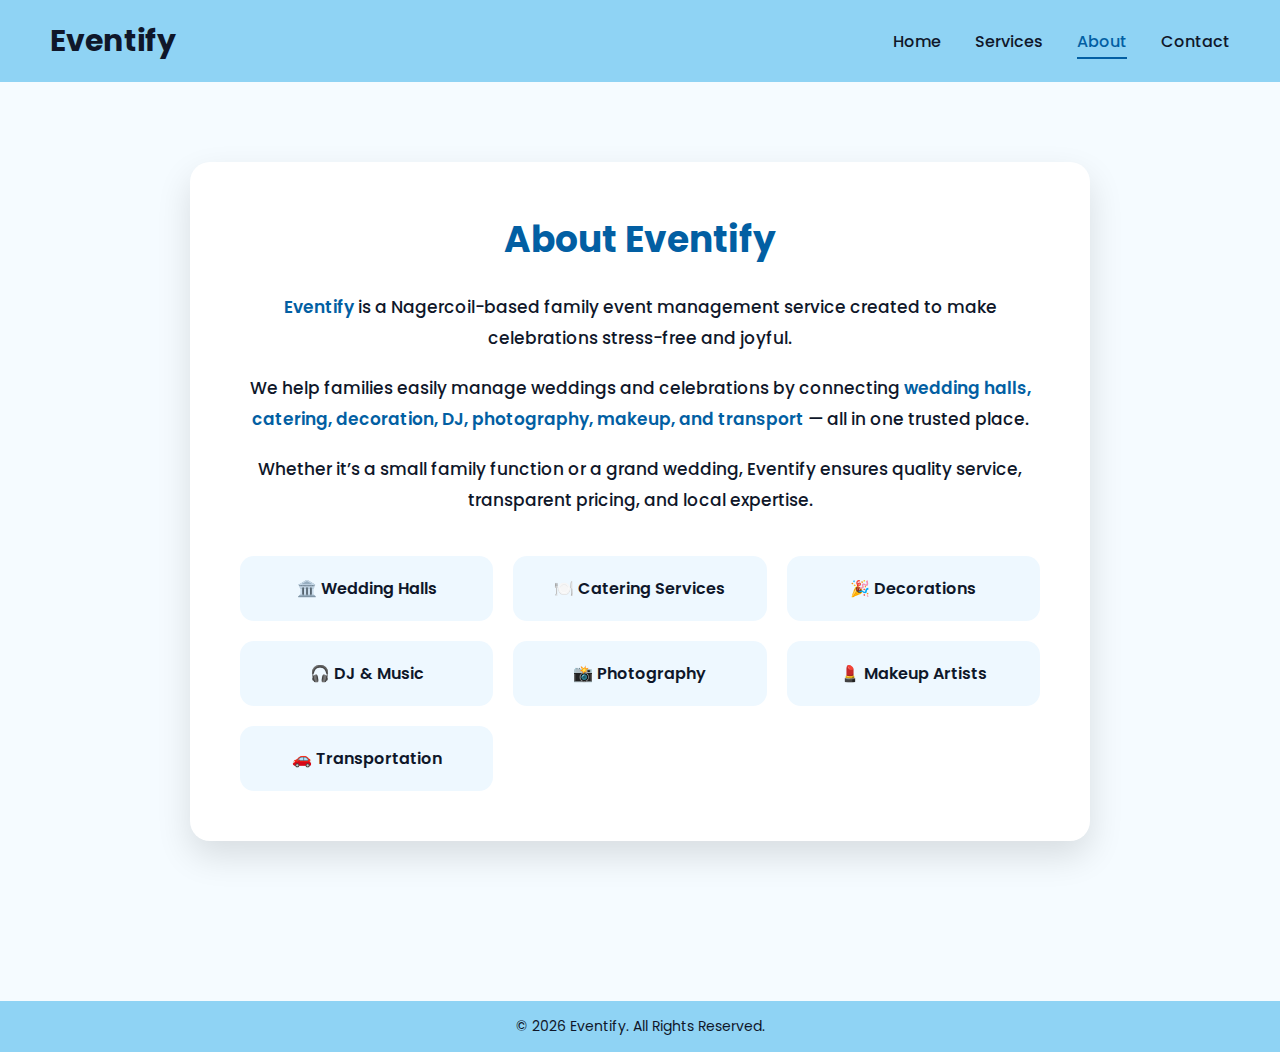
<file: about.html>
<!DOCTYPE html>
<html lang="en">
<head>
  <meta charset="UTF-8">
  <title>Eventify | About</title>
  <meta name="viewport" content="width=device-width, initial-scale=1.0">

  <!-- Google Font -->
  <link href="https://fonts.googleapis.com/css2?family=Poppins:wght@300;400;500;600;700&display=swap" rel="stylesheet">

  <style>
    * {
      margin: 0;
      padding: 0;
      box-sizing: border-box;
      font-family: "Poppins", sans-serif;
    }

    body {
      background: #f5fbff;
      color: #0f172a;
    }

    /* ================= HEADER ================= */
    header {
      background: #8fd3f4;
      padding: 18px 50px;
      display: flex;
      justify-content: space-between;
      align-items: center;
    }

    header h1 {
      font-size: 30px;
      font-weight: 700;
    }

    nav a {
      margin-left: 30px;
      text-decoration: none;
      color: #0f172a;
      font-weight: 500;
      padding-bottom: 4px;
    }

    nav a:hover,
    nav a.active {
      color: #025fa3;
      border-bottom: 2px solid #025fa3;
    }

    /* ================= ABOUT SECTION ================= */
    .about {
      padding: 80px 20px;
      display: flex;
      justify-content: center;
      align-items: center;
    }

    .about-card {
      max-width: 900px;
      background: #ffffff;
      padding: 50px;
      border-radius: 20px;
      box-shadow: 0 15px 35px rgba(0,0,0,0.12);
      text-align: center;
    }

    .about-card h2 {
      font-size: 36px;
      margin-bottom: 25px;
      color: #025fa3;
    }

    .about-card p {
      font-size: 17px;
      line-height: 1.8;
      margin-bottom: 20px;
      font-weight: 500;
    }

    .highlight {
      color: #025fa3;
      font-weight: 600;
    }

    /* ================= FEATURES ================= */
    .features {
      display: grid;
      grid-template-columns: repeat(auto-fit, minmax(200px, 1fr));
      gap: 20px;
      margin-top: 40px;
    }

    .feature-box {
      background: #eef8ff;
      padding: 20px;
      border-radius: 14px;
      font-weight: 600;
    }

    /* ================= FOOTER ================= */
    footer {
      background: #8fd3f4;
      padding: 15px;
      text-align: center;
      font-size: 14px;
      margin-top: 80px;
    }

    /* ================= RESPONSIVE ================= */
    @media (max-width: 768px) {
      header {
        flex-direction: column;
        gap: 10px;
      }

      nav a {
        margin-left: 15px;
      }

      .about-card {
        padding: 30px;
      }

      .about-card h2 {
        font-size: 28px;
      }
    }
  </style>
</head>

<body>

  <!-- HEADER -->
  <header>
    <h1>Eventify</h1>
    <nav>
      <a href="index.html">Home</a>
      <a href="services.html">Services</a>
      <a href="about.html" class="active">About</a>
      <a href="contact.html">Contact</a>
    </nav>
  </header>

  <!-- ABOUT CONTENT -->
  <section class="about">
    <div class="about-card">
      <h2>About Eventify</h2>

      <p>
        <span class="highlight">Eventify</span> is a Nagercoil-based family event
        management service created to make celebrations stress-free and joyful.
      </p>

      <p>
        We help families easily manage weddings and celebrations by connecting
        <span class="highlight">wedding halls, catering, decoration, DJ, photography,
        makeup, and transport</span> — all in one trusted place.
      </p>

      <p>
        Whether it’s a small family function or a grand wedding, Eventify ensures
        quality service, transparent pricing, and local expertise.
      </p>

      <!-- FEATURES -->
      <div class="features">
        <div class="feature-box">🏛️ Wedding Halls</div>
        <div class="feature-box">🍽️ Catering Services</div>
        <div class="feature-box">🎉 Decorations</div>
        <div class="feature-box">🎧 DJ & Music</div>
        <div class="feature-box">📸 Photography</div>
        <div class="feature-box">💄 Makeup Artists</div>
        <div class="feature-box">🚗 Transportation</div>
      </div>
    </div>
  </section>

  <!-- FOOTER -->
  <footer>
    © 2026 Eventify. All Rights Reserved.
  </footer>

</body>
</html>
</file>
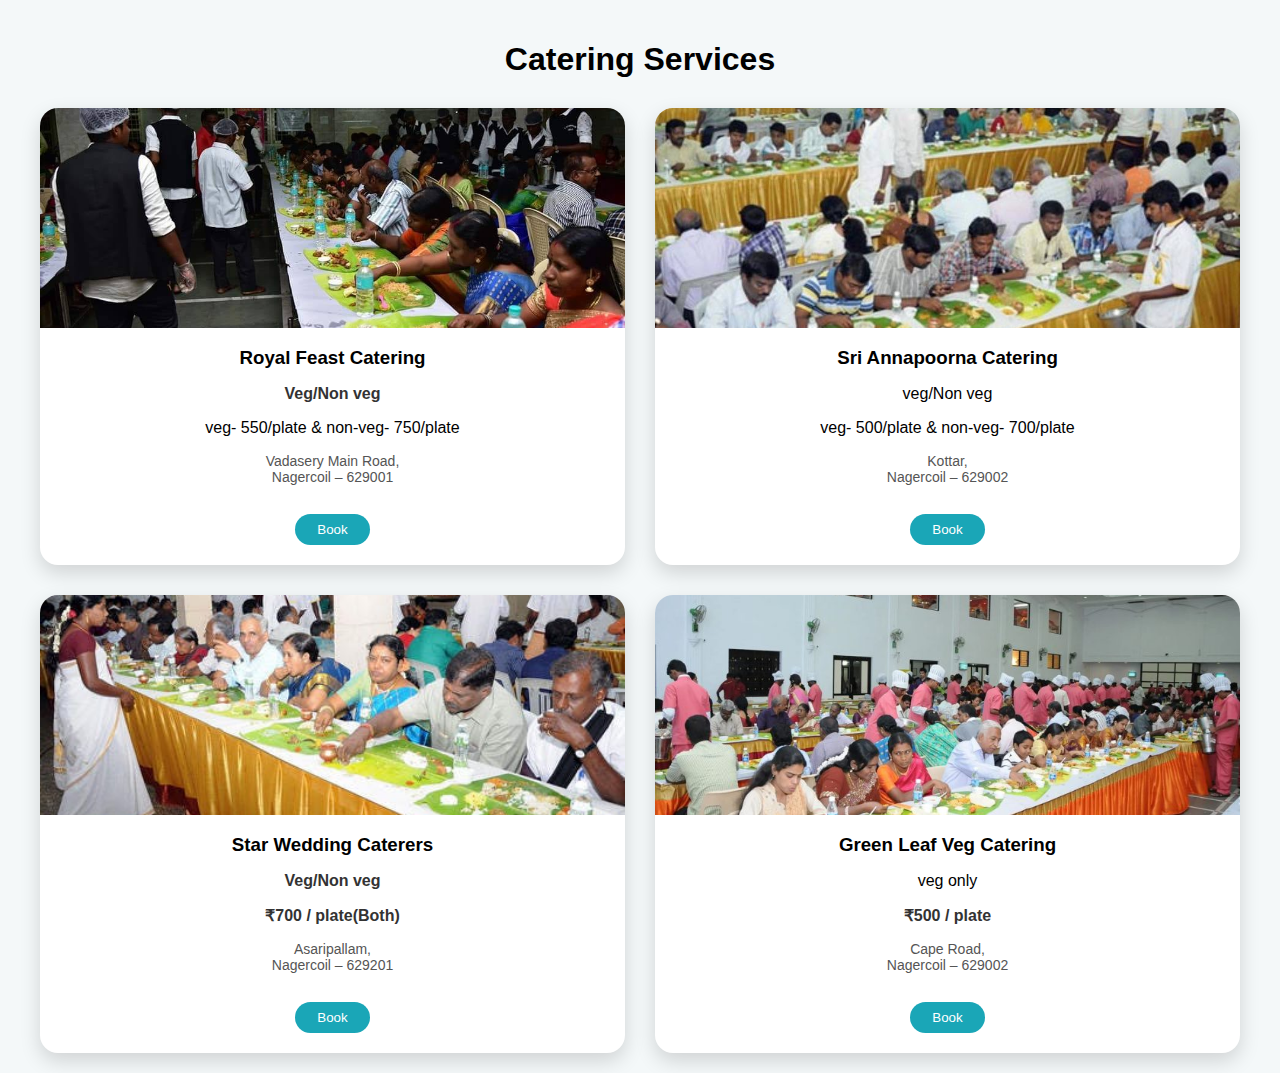
<file: catering.html>
<!DOCTYPE html>
<html lang="en">
<head>
<meta charset="UTF-8">
<title>Catering Services</title>

<style>
body {
  font-family: Arial, sans-serif;
  background-color: #f4f8f9;
  margin: 0;
  padding: 20px;
}

.page-title {
  text-align: center;
  margin-bottom: 30px;
}

.card-container {
  display: grid;
  grid-template-columns: repeat(2, 1fr);
  gap: 30px;
  max-width: 1200px;
  margin: auto;
}

.card {
  background: white;
  border-radius: 18px;
  box-shadow: 0 8px 20px rgba(0,0,0,0.15);
  text-align: center;
  padding-bottom: 20px;
}

.card img {
  width: 100%;
  height: 220px;
  object-fit: cover;
  border-top-left-radius: 18px;
  border-top-right-radius: 18px;
  background: #ddd;
}

.card h3 {
  margin: 15px 0 5px;
}

.price {
  font-weight: bold;
  color: #333;
}

.address {
  font-size: 14px;
  padding: 0 15px;
  color: #555;
}

.card button {
  margin-top: 15px;
  padding: 8px 22px;
  background-color: #1aa6b7;
  color: white;
  border: none;
  border-radius: 20px;
  cursor: pointer;
}

.card button:hover {
  background-color: #148b99;
}

/* Mobile */
@media (max-width: 768px) {
  .card-container {
    grid-template-columns: 1fr;
  }
}
</style>

</head>
<body>

<h1 class="page-title">Catering Services</h1>

<div class="card-container">

  <div class="card">
    <img src="images/cater1.jpg" alt="Royal Feast Catering">
    <h3>Royal Feast Catering</h3>
    <p class="price">Veg/Non veg </p>
  
     <p>veg- 550/plate & non-veg- 750/plate</p>
    <p class="address">
      Vadasery Main Road,<br>
      Nagercoil – 629001
    </p>
    <button>Book</button>
  </div>

  <div class="card">
    <img src="images/cater2.jpg" alt="Sri Annapoorna Catering">
    <h3>Sri Annapoorna Catering</h3>
    <p>veg/Non veg

    </p>
     <p>veg- 500/plate & non-veg- 700/plate</p>
    <p class="address">
      Kottar,<br>
      Nagercoil – 629002
    </p>
    <button>Book</button>
  </div>

  <div class="card">
    <img src="images/cater3.jpg" alt="Star Wedding Caterers">
    <h3>Star Wedding Caterers</h3>
      <p class="price">Veg/Non veg </p>
    <p class="price">₹700 / plate(Both)</p>
    <p class="address">
      Asaripallam,<br>
      Nagercoil – 629201
    </p>
    <button>Book</button>
  </div>

  <div class="card">
    <img src="images/cater4.jpg" alt="Green Leaf Veg Catering">
    <h3>Green Leaf Veg Catering</h3>
    <p>veg only</p>
    <p class="price">₹500 / plate</p>
    <p class="address">
      Cape Road,<br>
      Nagercoil – 629002
    </p>
    <button>Book</button>
  </div>

</div>

</body>
</html>
</file>
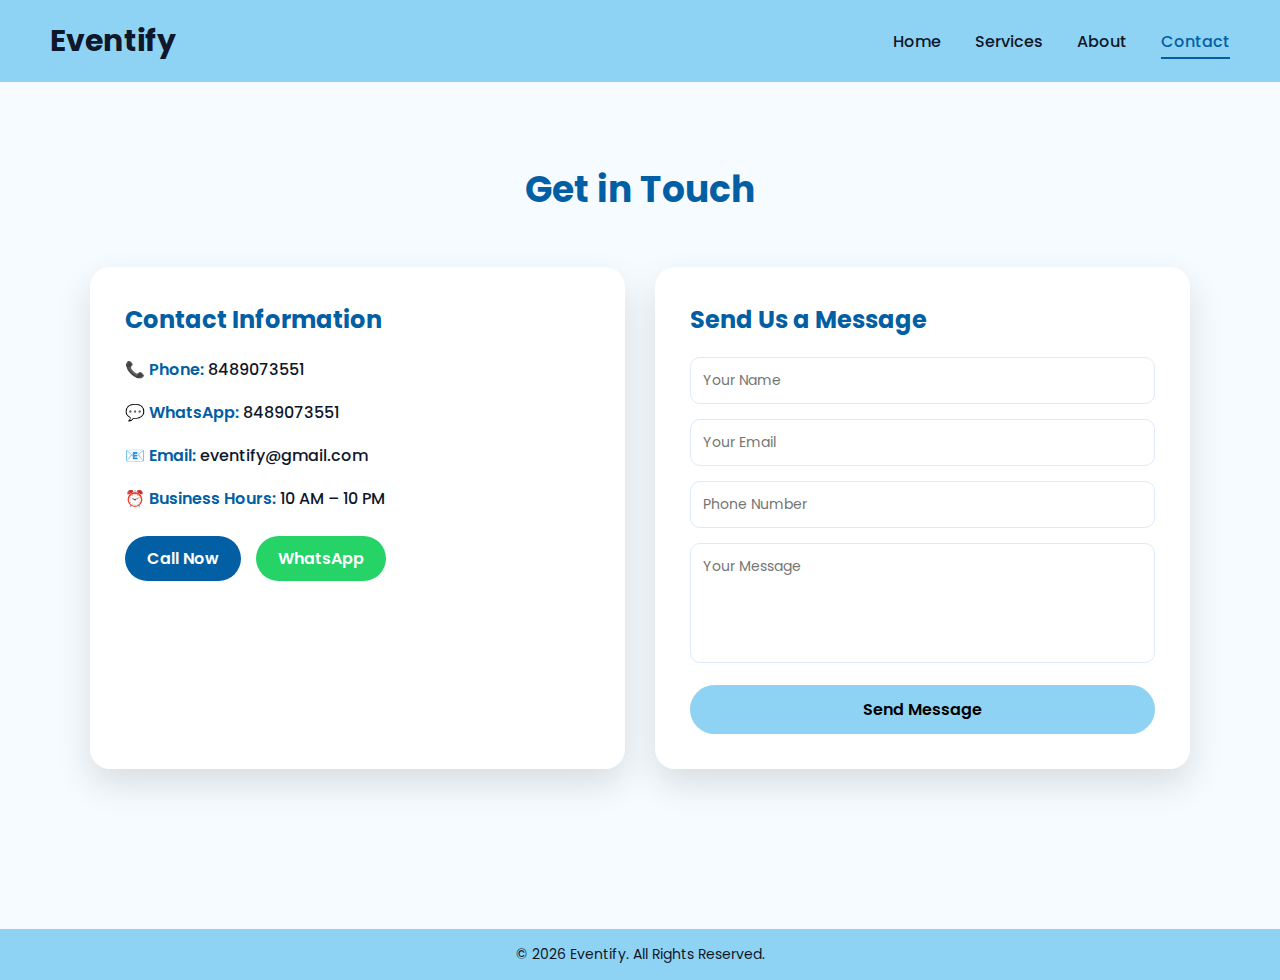
<file: contact.html>
<!-- <!DOCTYPE html>
<html>
<head><title>Contact</title>
<link rel="stylesheet" href="css/style.css"></head>
<body>

<nav class="navbar">
  <div class="logo">Eventify</div>
  <ul>
    <li><a href="index.html" >Home</a></li>
    <li><a href="services.html">Services</a></li>
    <li><a href="about.html">About</a></li>
    <li><a href="contact.html">Contact</a></li>
  </ul>
</nav>

<div class="contact-card">
<p>Phone: 9876543210</p>
<p>WhatsApp: 9876543210</p>
<p>Email: eventify@gmail.com</p>
<p>Business Hours: 9 AM – 9 PM</p>
</div>
</body>
</html>
-->
<!DOCTYPE html>
<html lang="en">
<head>
  <meta charset="UTF-8">
  <title>Eventify | Contact</title>
  <meta name="viewport" content="width=device-width, initial-scale=1.0">

  <!-- Google Font -->
  <link href="https://fonts.googleapis.com/css2?family=Poppins:wght@300;400;500;600;700&display=swap" rel="stylesheet">

  <style>
    * {
      margin: 0;
      padding: 0;
      box-sizing: border-box;
      font-family: "Poppins", sans-serif;
    }

    body {
      background: #f5fbff;
      color: #0f172a;
    }

    /* ================= HEADER ================= */
    header {
      background: #8fd3f4;
      padding: 18px 50px;
      display: flex;
      justify-content: space-between;
      align-items: center;
    }

    header h1 {
      font-size: 30px;
      font-weight: 700;
    }

    nav a {
      margin-left: 30px;
      text-decoration: none;
      color: #0f172a;
      font-weight: 500;
      padding-bottom: 4px;
    }

    nav a:hover,
    nav a.active {
      color: #025fa3;
      border-bottom: 2px solid #025fa3;
    }

    /* ================= CONTACT ================= */
    .contact {
      padding: 80px 50px;
    }

    .contact h2 {
      text-align: center;
      font-size: 36px;
      margin-bottom: 50px;
      color: #025fa3;
    }

    .contact-container {
      max-width: 1100px;
      margin: auto;
      display: grid;
      grid-template-columns: 1fr 1fr;
      gap: 30px;
    }

    .contact-card {
      background: #ffffff;
      padding: 35px;
      border-radius: 20px;
      box-shadow: 0 15px 35px rgba(0,0,0,0.12);
    }

    .contact-card h3 {
      margin-bottom: 20px;
      font-size: 24px;
      color: #025fa3;
    }

    .info-item {
      margin-bottom: 18px;
      font-size: 16px;
      font-weight: 500;
    }

    .info-item span {
      font-weight: 600;
      color: #025fa3;
    }

    .buttons {
      margin-top: 25px;
      display: flex;
      gap: 15px;
      flex-wrap: wrap;
    }

    .buttons a {
      text-decoration: none;
      padding: 10px 22px;
      border-radius: 30px;
      font-weight: 600;
      color: #fff;
      background: #025fa3;
      transition: 0.3s;
    }

    .buttons a.whatsapp {
      background: #25d366;
    }

    .buttons a:hover {
      transform: translateY(-2px);
      opacity: 0.9;
    }

    /* ================= FORM ================= */
    .contact-card form input,
    .contact-card form textarea {
      width: 100%;
      padding: 12px;
      margin-bottom: 15px;
      border-radius: 10px;
      border: 1px solid #dbeafe;
      font-size: 14px;
    }

    .contact-card form textarea {
      resize: none;
      height: 120px;
    }

    .contact-card form button {
      padding: 12px;
      width: 100%;
      border: none;
      border-radius: 30px;
      background: #8fd3f4;
      font-size: 16px;
      font-weight: 600;
      cursor: pointer;
    }

    .contact-card form button:hover {
      background: #6fc2eb;
    }

    /* ================= FOOTER ================= */
    footer {
      background: #8fd3f4;
      padding: 15px;
      text-align: center;
      font-size: 14px;
      margin-top: 80px;
    }

    /* ================= RESPONSIVE ================= */
    @media (max-width: 768px) {
      header {
        flex-direction: column;
        gap: 10px;
      }

      nav a {
        margin-left: 15px;
      }

      .contact-container {
        grid-template-columns: 1fr;
      }
    }
  </style>
</head>

<body>

  <!-- HEADER -->
  <header>
    <h1>Eventify</h1>
    <nav>
      <a href="index.html">Home</a>
      <a href="services.html">Services</a>
      <a href="about.html">About</a>
      <a href="contact.html" class="active">Contact</a>
    </nav>
  </header>

  <!-- CONTACT SECTION -->
  <section class="contact">
    <h2>Get in Touch</h2>

    <div class="contact-container">

      <!-- CONTACT INFO -->
      <div class="contact-card">
        <h3>Contact Information</h3>

        <div class="info-item">
          📞 <span>Phone:</span> 8489073551
        </div>

        <div class="info-item">
          💬 <span>WhatsApp:</span> 8489073551
        </div>

        <div class="info-item">
          📧 <span>Email:</span> eventify@gmail.com
        </div>

        <div class="info-item">
          ⏰ <span>Business Hours:</span> 10 AM – 10 PM
        </div>

        <div class="buttons">
          <a href="tel:8489073551">Call Now</a>
          <a href="https://wa.me/8489073551" class="whatsapp" target="_blank">
            WhatsApp
          </a>
        </div>
      </div>

      <!-- CONTACT FORM -->
      <div class="contact-card">
        <h3>Send Us a Message</h3>

        <form>
          <input type="text" placeholder="Your Name" required>
          <input type="email" placeholder="Your Email" required>
          <input type="text" placeholder="Phone Number" required>
          <textarea placeholder="Your Message"></textarea>
          <button type="submit">Send Message</button>
        </form>
      </div>

    </div>
  </section>

  <!-- FOOTER -->
  <footer>
    © 2026 Eventify. All Rights Reserved.
  </footer>

</body>
</html>
</file>
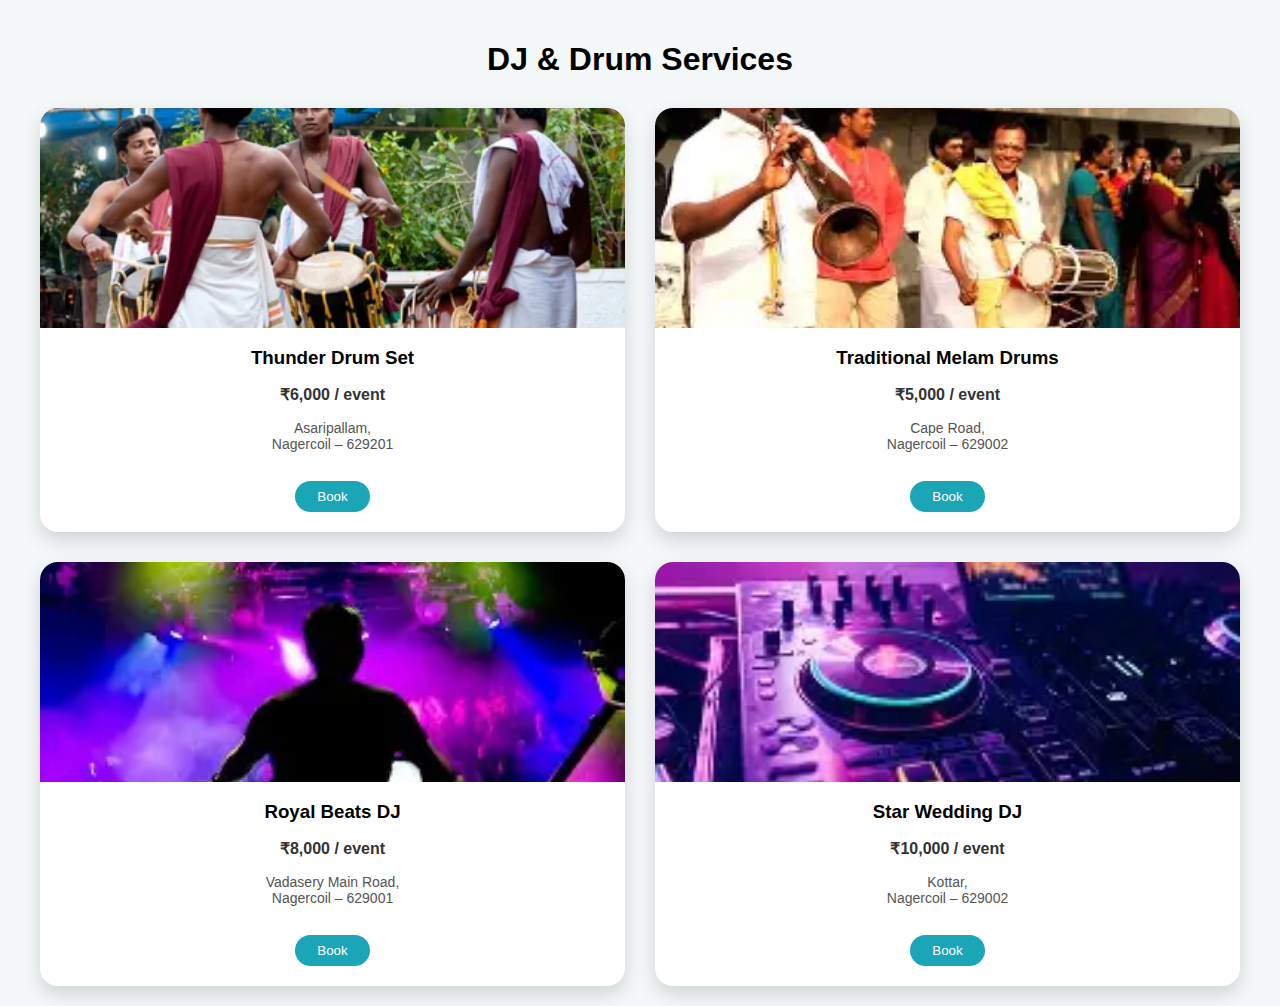
<file: dj.html>
<!DOCTYPE html>
<html lang="en">
<head>
<meta charset="UTF-8">
<title>DJ & Drum Services</title>

<style>
body {
  font-family: Arial, sans-serif;
  background-color: #f4f8f9;
  margin: 0;
  padding: 20px;
}

.page-title {
  text-align: center;
  margin-bottom: 30px;
}

.card-container {
  display: grid;
  grid-template-columns: repeat(2, 1fr);
  gap: 30px;
  max-width: 1200px;
  margin: auto;
}

.card {
  background: white;
  border-radius: 18px;
  box-shadow: 0 8px 20px rgba(0,0,0,0.15);
  text-align: center;
  padding-bottom: 20px;
}

.card img {
  width: 100%;
  height: 220px;
  object-fit: cover;
  border-top-left-radius: 18px;
  border-top-right-radius: 18px;
  background: #ddd;
}

.card h3 {
  margin: 15px 0 5px;
}

.price {
  font-weight: bold;
  color: #333;
}

.address {
  font-size: 14px;
  padding: 0 15px;
  color: #555;
}

.card button {
  margin-top: 15px;
  padding: 8px 22px;
  background-color: #1aa6b7;
  color: white;
  border: none;
  border-radius: 20px;
  cursor: pointer;
}

.card button:hover {
  background-color: #148b99;
}

/* Mobile view */
@media (max-width: 768px) {
  .card-container {
    grid-template-columns: 1fr;
  }
}
</style>

</head>
<body>

<h1 class="page-title">DJ & Drum Services</h1>

<div class="card-container">
  <div class="card">
    <img src="images/dj3.jpg" alt="Thunder Drum Set">
    <h3>Thunder Drum Set</h3>
    <p class="price">₹6,000 / event</p>
    <p class="address">
      Asaripallam,<br>
      Nagercoil – 629201
    </p>
    <button>Book</button>
  </div>

  <!-- Card 4 -->
  <div class="card">
    <img src="images/dj4.jpg" alt="Traditional Melam Drums">
    <h3>Traditional Melam Drums</h3>
    <p class="price">₹5,000 / event</p>
    <p class="address">
      Cape Road,<br>
      Nagercoil – 629002
    </p>
    <button>Book</button>
  </div>

  <!-- Card 1 -->
  <div class="card">
    <img src="images/dj1.jpg" alt="Royal Beats DJ">
    <h3>Royal Beats DJ</h3>
    <p class="price">₹8,000 / event</p>
    <p class="address">
      Vadasery Main Road,<br>
      Nagercoil – 629001
    </p>
    <button>Book</button>
  </div>

  <!-- Card 2 -->
  <div class="card">
    <img src="images/dj2.jpg" alt="Star wedding DJ">
    <h3>Star Wedding DJ</h3>
    <p class="price">₹10,000 / event</p>
    <p class="address">
      Kottar,<br>
      Nagercoil – 629002
    </p>
    <button>Book</button>
  </div>

  <!-- Card 3 -->
  

</div>

</body>
</html>
</file>
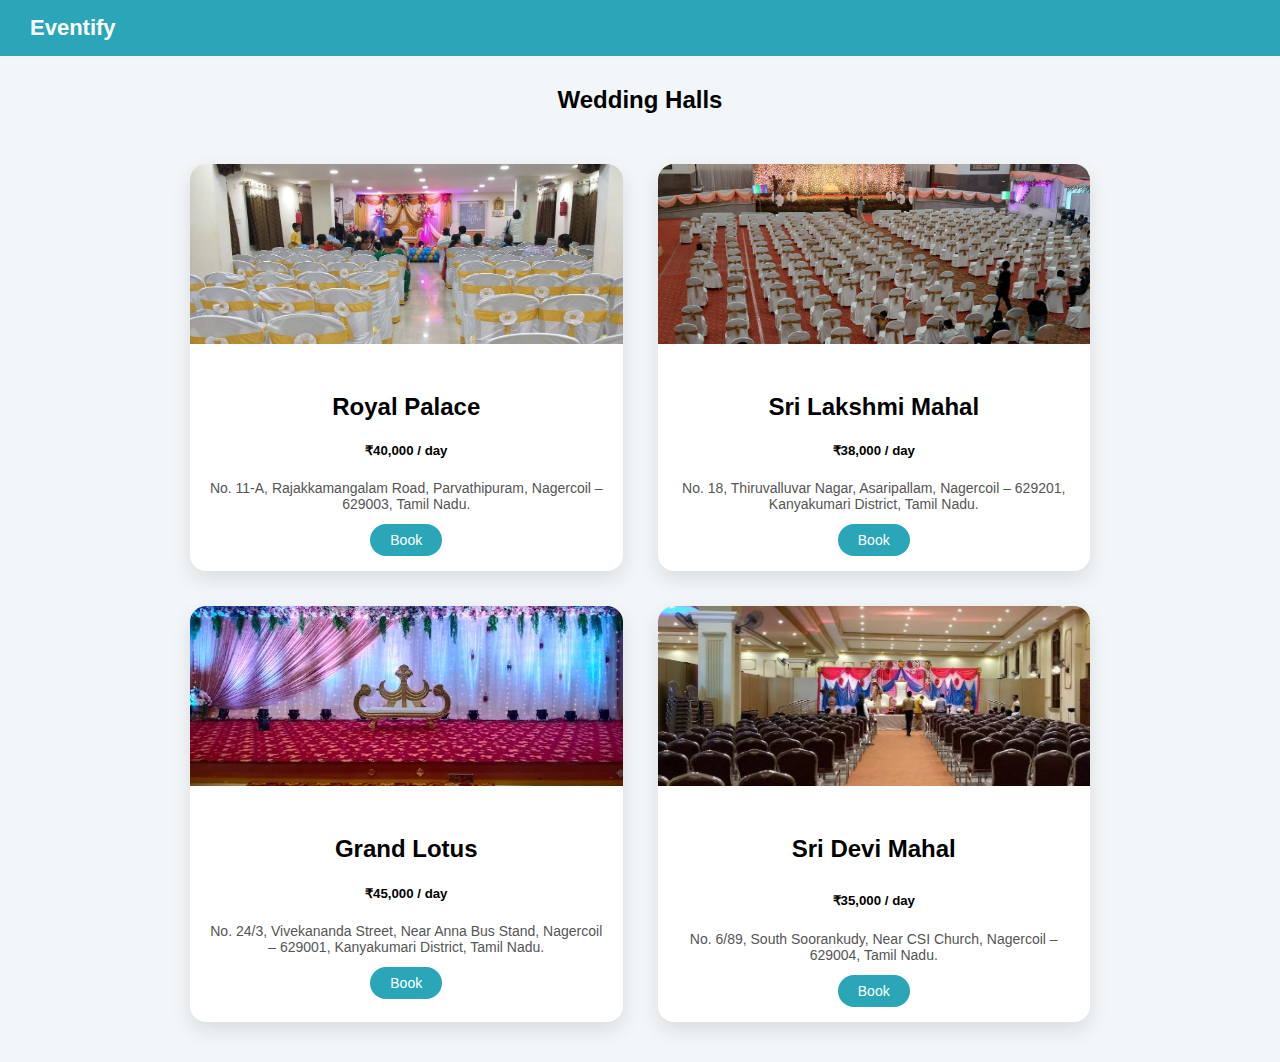
<file: halls.html>
<!DOCTYPE html>
<html lang="en">
<head>
  <meta charset="UTF-8">
  <title>Wedding Halls - Eventify</title>

  <style>
    body {
      margin: 0;
      font-family: Arial, sans-serif;
      background: #f2f6f8;
    }

    /* HEADER */
    .header {
      background: #2aa6b8;
      color: white;
      padding: 15px 30px;
      font-size: 22px;
      font-weight: bold;
    }

    h2 {
      text-align: center;
      margin: 30px 0 10px;
    }

    /* GRID LAYOUT (LIKE YOUR DRAWING) */
    .hall-grid {
      display: grid;
      grid-template-columns: repeat(2, 1fr); /* 2 cards per row */
      gap: 35px;
      padding: 40px;
      max-width: 900px;
      margin: auto;
    }

    /* CARD */
    .hall-card {
      background: #ffffff;
      border-radius: 16px;
      overflow: hidden;
      box-shadow: 0 8px 20px rgba(0,0,0,0.1);
      transition: transform 0.3s ease;
    }

    .hall-card:hover {
      transform: translateY(-6px);
    }

    /* IMAGE */
    .hall-card img {
      width: 100%;
      height: 180px;
      object-fit: cover;
    }

    /* TEXT AREA */
    .hall-info {
      padding: 15px;
      text-align: center;
    }

    .hall-info h3 {
      margin: 8px 0;
      font-size: 16px;
    }

    .hall-info p {
      margin: 6px 0 12px;
      font-size: 14px;
      color: #555;
    }

    .hall-info button {
      background: #2aa6b8;
      color: white;
      border: none;
      padding: 8px 20px;
      border-radius: 20px;
      cursor: pointer;
      font-size: 14px;
    }

    .hall-info button:hover {
      background: #1f8e9c;
    }

    /* MOBILE VIEW */
    @media (max-width: 768px) {
      .hall-grid {
        grid-template-columns: 1fr; /* 1 card per row */
        padding: 20px;
      }
    }
  </style>
</head>

<body>

  <div class="header">Eventify</div>

  <h2>Wedding Halls </h2>

  <div class="hall-grid">

    <div class="hall-card">
      <img src="images/hall1.jpg" alt="Royal Palace">
      <div class="hall-info">
        
        <h2>Royal Palace</h2>
        <h5>₹40,000 / day</h5>
        <p>No. 11-A, Rajakkamangalam Road,
Parvathipuram,
Nagercoil – 629003,
Tamil Nadu.
        </p>
        <button>Book</button>
      </div>
    </div>

    <div class="hall-card">
      <img src="images/hall2.jpg" alt="Sri Lakshmi Mahal">
      <div class="hall-info">
        <h2>Sri Lakshmi Mahal</h2>
        <h5>₹38,000 / day</h5>
        <p>No. 18, Thiruvalluvar Nagar,
Asaripallam,
Nagercoil – 629201,
Kanyakumari District, Tamil Nadu.</p>
        <button>Book</button>
      </div>
    </div>

    <div class="hall-card">
      <img src="images/hall3.jpg" alt="Grand Lotus">
      <div class="hall-info">
        <h2>Grand Lotus</h2>
        <h5>₹45,000 / day</h5>
        <p>No. 24/3, Vivekananda Street,
Near Anna Bus Stand,
Nagercoil – 629001,
Kanyakumari District, Tamil Nadu.</p>
        <button>Book</button>
      </div>
    </div>

    <div class="hall-card">
      <img src="images/hall4.jpg" alt="Sri Devi Mahal">
      <div class="hall-info">
        <h2>Sri Devi Mahal<h2>
        <h5>₹35,000 / day</h5>
        <p>No. 6/89, South Soorankudy,
Near CSI Church,
Nagercoil – 629004,
Tamil Nadu.</p>
        <button>Book</button>
      </div>
    </div>

  </div>

</body>
</html>
</file>
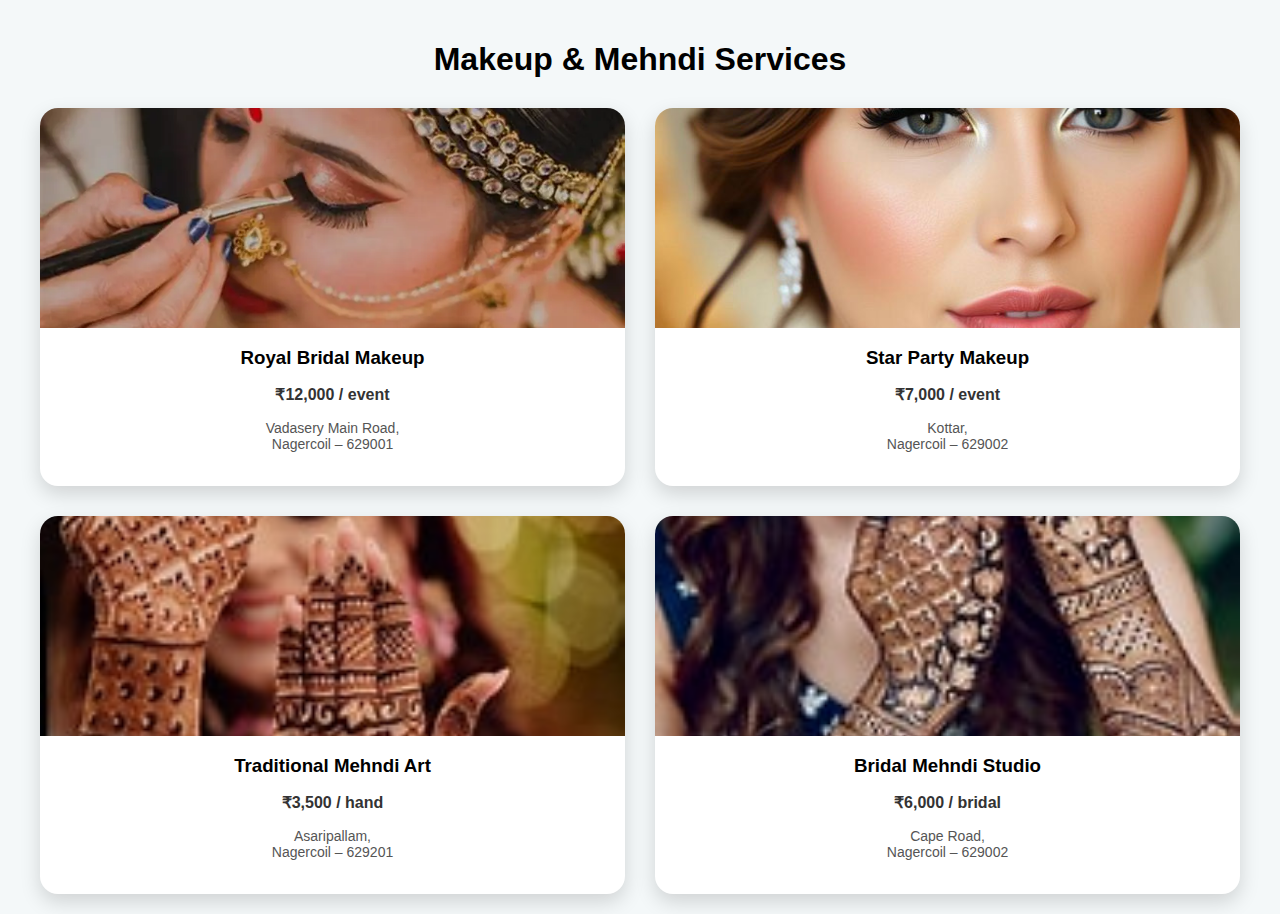
<file: makeup.html>
<!DOCTYPE html>
<html lang="en">
<head>
<meta charset="UTF-8">
<title>Makeup & Mehndi Services</title>

<style>
body {
  font-family: Arial, sans-serif;
  background-color: #f4f8f9;
  margin: 0;
  padding: 20px;
}

.page-title {
  text-align: center;
  margin-bottom: 30px;
}

/* Card Layout */
.card-container {
  display: grid;
  grid-template-columns: repeat(2, 1fr);
  gap: 30px;
  max-width: 1200px;
  margin: auto;
}

.card {
  background: white;
  border-radius: 18px;
  box-shadow: 0 8px 20px rgba(0,0,0,0.15);
  text-align: center;
  padding-bottom: 20px;
}

.card img {
  width: 100%;
  height: 220px;
  object-fit: cover;
  border-top-left-radius: 18px;
  border-top-right-radius: 18px;
  background: #ddd;
}

.card h3 {
  margin: 15px 0 5px;
}

.price {
  font-weight: bold;
  color: #333;
}

.address {
  font-size: 14px;
  padding: 0 15px;
  color: #555;
}

/* Form */
.form-box {
  background: #ffffff;
  border-radius: 18px;
  box-shadow: 0 8px 20px rgba(0,0,0,0.15);
  padding: 25px;
  margin: 40px auto;
  max-width: 600px;
}

.form-box h2 {
  text-align: center;
  margin-bottom: 20px;
}

.form-box input,
.form-box select {
  width: 100%;
  padding: 10px;
  margin-bottom: 15px;
  border-radius: 10px;
  border: 1px solid #ccc;
}

.form-box button {
  width: 100%;
  padding: 10px;
  background-color: #1aa6b7;
  color: white;
  border: none;
  border-radius: 20px;
  cursor: pointer;
}

.form-box button:hover {
  background-color: #148b99;
}

/* Mobile */
@media (max-width: 768px) {
  .card-container {
    grid-template-columns: 1fr;
  }
}
</style>

</head>
<body>

<h1 class="page-title">Makeup & Mehndi Services</h1>

<div class="card-container">

  <!-- Makeup Card 1 -->
  <div class="card">
     <img src="images/m1.jpg" alt="Royal Bridal Makeup">
    <h3>Royal Bridal Makeup</h3>
    <p class="price">₹12,000 / event</p>
    <p class="address">
      Vadasery Main Road,<br>
      Nagercoil – 629001
    </p>
  </div>

  <!-- Makeup Card 2 -->
  <div class="card">
     <img src="images/b2.jpg" alt="Star Party Makeup">
    <h3>Star Party Makeup</h3>
    <p class="price">₹7,000 / event</p>
    <p class="address">
      Kottar,<br>
      Nagercoil – 629002
    </p>
  </div>

  <!-- Mehndi Card 3 -->
  <div class="card">
    <img src="images/b3.jpg" alt="Mehndi Design">
    <h3>Traditional Mehndi Art</h3>
    <p class="price">₹3,500 / hand</p>
    <p class="address">
      Asaripallam,<br>
      Nagercoil – 629201
    </p>
  </div>

  <!-- Mehndi Card 4 -->
  <div class="card">
     <img src="images/b4.jpg" alt="Bridal Mehndi Studio">
    <h3>Bridal Mehndi Studio</h3>
    <p class="price">₹6,000 / bridal</p>
    <p class="address">
      Cape Road,<br>
      Nagercoil – 629002
    </p>
  </div>

</div>



</body>
</html>
</file>
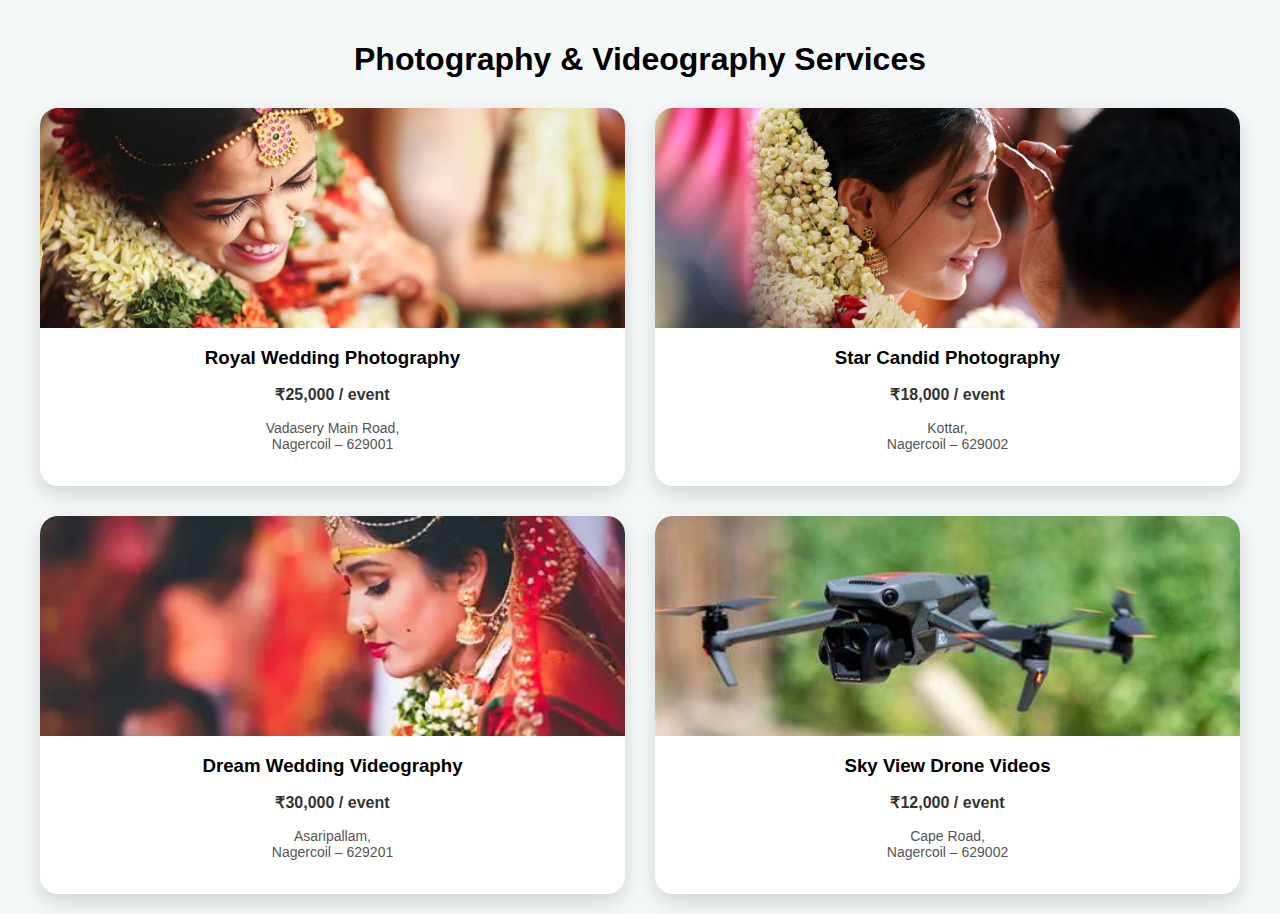
<file: photo.html>
<!DOCTYPE html>
<html lang="en">
<head>
<meta charset="UTF-8">
<title>Photography & Videography Services</title>

<style>
body {
  font-family: Arial, sans-serif;
  background-color: #f4f8f9;
  margin: 0;
  padding: 20px;
}

.page-title {
  text-align: center;
  margin-bottom: 30px;
}

/* Card Layout */
.card-container {
  display: grid;
  grid-template-columns: repeat(2, 1fr);
  gap: 30px;
  max-width: 1200px;
  margin: auto;
}

.card {
  background: white;
  border-radius: 18px;
  box-shadow: 0 8px 20px rgba(0,0,0,0.15);
  text-align: center;
  padding-bottom: 20px;
}

.card img {
  width: 100%;
  height: 220px;
  object-fit: cover;
  border-top-left-radius: 18px;
  border-top-right-radius: 18px;
  background: #ddd;
}

.card h3 {
  margin: 15px 0 5px;
}

.price {
  font-weight: bold;
  color: #333;
}

.address {
  font-size: 14px;
  padding: 0 15px;
  color: #555;
}

/* Form */
.form-box {
  background: #ffffff;
  border-radius: 18px;
  box-shadow: 0 8px 20px rgba(0,0,0,0.15);
  padding: 25px;
  margin: 40px auto;
  max-width: 600px;
}

.form-box h2 {
  text-align: center;
  margin-bottom: 20px;
}

.form-box input,
.form-box select {
  width: 100%;
  padding: 10px;
  margin-bottom: 15px;
  border-radius: 10px;
  border: 1px solid #ccc;
}

.form-box button {
  width: 100%;
  padding: 10px;
  background-color: #1aa6b7;
  color: white;
  border: none;
  border-radius: 20px;
  cursor: pointer;
}

.form-box button:hover {
  background-color: #148b99;
}

/* Mobile */
@media (max-width: 768px) {
  .card-container {
    grid-template-columns: 1fr;
  }
}
</style>

</head>
<body>

<h1 class="page-title">Photography & Videography Services</h1>

<div class="card-container">

  <!-- Card 1 -->
  <div class="card">
    <img src="images/img1.jpg" alt="Royal Wedding Photography">
    <h3>Royal Wedding Photography</h3>
    <p class="price">₹25,000 / event</p>
    <p class="address">
      Vadasery Main Road,<br>
      Nagercoil – 629001
    </p>
  </div>

  <!-- Card 2 -->
  <div class="card">
    <img src="images/img2.jpg" alt="Star Candid Photography">
    <h3>Star Candid Photography</h3>
    <p class="price">₹18,000 / event</p>
    <p class="address">
      Kottar,<br>
      Nagercoil – 629002
    </p>
  </div>

  <!-- Card 3 -->
  <div class="card">
    <img src="images/img3.jpg" alt="Dream Wedding Videography">
    <h3>Dream Wedding Videography</h3>
    <p class="price">₹30,000 / event</p>
    <p class="address">
      Asaripallam,<br>
      Nagercoil – 629201
    </p>
  </div>

  <!-- Card 4 -->
  <div class="card">
    <img src="images/img4.jpg" alt="Sky View Drone Videos">
    <h3>Sky View Drone Videos</h3>
    <p class="price">₹12,000 / event</p>
    <p class="address">
      Cape Road,<br>
      Nagercoil – 629002
    </p>
  </div>

</div>
</file>
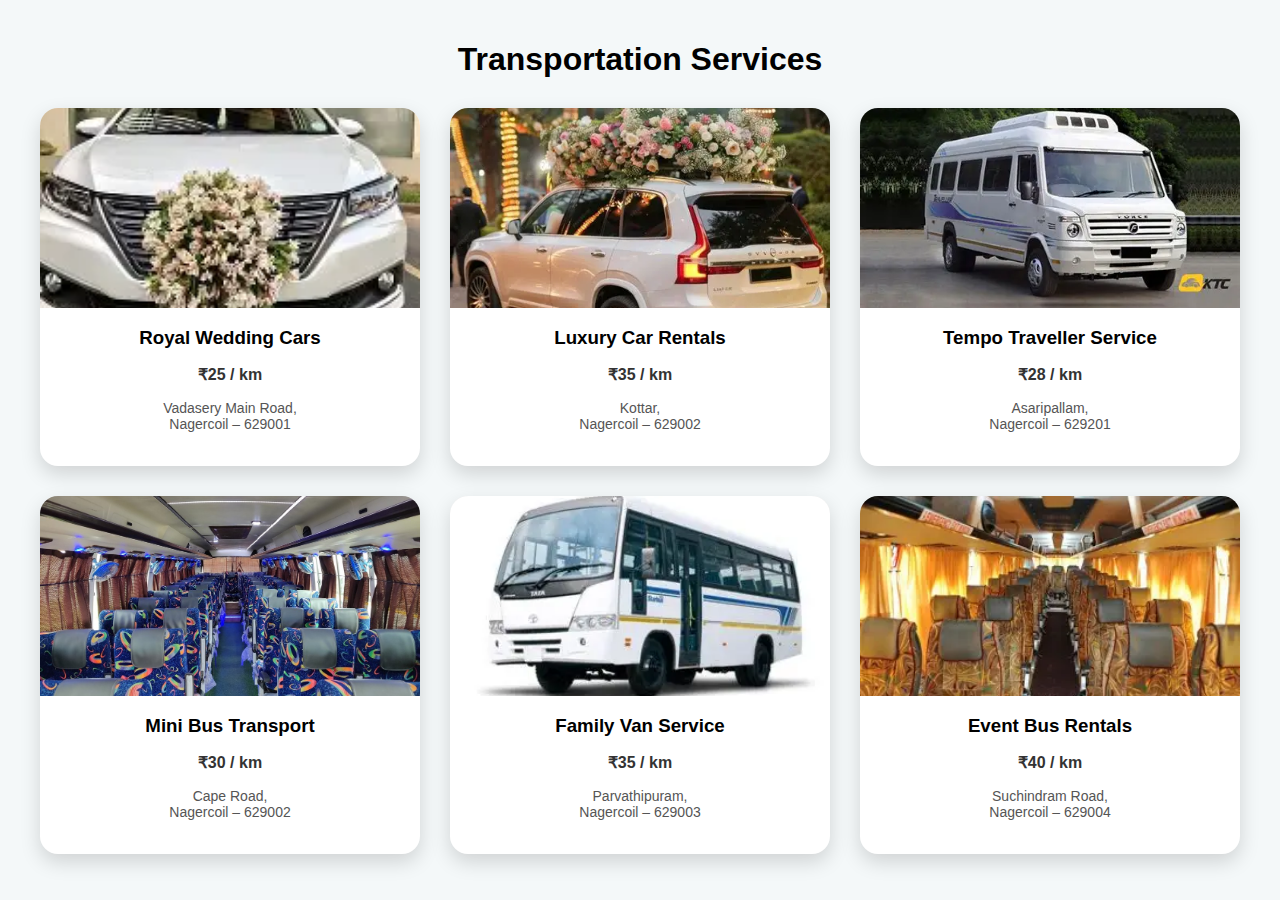
<file: transport.html>
<!DOCTYPE html>
<html lang="en">
<head>
<meta charset="UTF-8">
<title>Transportation Services</title>

<style>
body {
  font-family: Arial, sans-serif;
  background-color: #f4f8f9;
  margin: 0;
  padding: 20px;
}

.page-title {
  text-align: center;
  margin-bottom: 30px;
}

/* Card Layout */
.card-container {
  display: grid;
  grid-template-columns: repeat(3, 1fr);
  gap: 30px;
  max-width: 1200px;
  margin: auto;
}

.card {
  background: white;
  border-radius: 18px;
  box-shadow: 0 8px 20px rgba(0,0,0,0.15);
  text-align: center;
  padding-bottom: 20px;
}

.card img {
  width: 100%;
  height: 200px;
  object-fit: cover;
  border-top-left-radius: 18px;
  border-top-right-radius: 18px;
  background: #ddd;
}

.card h3 {
  margin: 15px 0 5px;
}

.price {
  font-weight: bold;
  color: #333;
}

.address {
  font-size: 14px;
  padding: 0 15px;
  color: #555;
}

/* Mobile */
@media (max-width: 992px) {
  .card-container {
    grid-template-columns: repeat(2, 1fr);
  }
}

@media (max-width: 600px) {
  .card-container {
    grid-template-columns: 1fr;
  }
}
</style>

</head>
<body>

<h1 class="page-title">Transportation Services</h1>

<div class="card-container">

  <!-- Card 1 -->
  <div class="card">
    <img src="images/car1.webp" alt="Royal Wedding Cars">
    <h3>Royal Wedding Cars</h3>
    <p class="price">₹25 / km</p>
    <p class="address">
      Vadasery Main Road,<br>
      Nagercoil – 629001
    </p>
  </div>

  <!-- Card 2 -->
  <div class="card">
    <img src="images/t1.jpg" alt="Luxury Car Rentals">
    <h3>Luxury Car Rentals</h3>
    <p class="price">₹35 / km</p>
    <p class="address">
      Kottar,<br>
      Nagercoil – 629002
    </p>
  </div>

  <!-- Card 3 -->
  <div class="card">
    <img src="images/t3.jpg" alt="Tempo Traveller Service">
    <h3>Tempo Traveller Service</h3>
    <p class="price">₹28 / km</p>
    <p class="address">
      Asaripallam,<br>
      Nagercoil – 629201
    </p>
  </div>

  <!-- Card 4 -->
  <div class="card">
     <img src="images/img.jpg" alt="Family Van Service">
    <h3>Mini Bus Transport</h3>
    <p class="price">₹30 / km</p>
    <p class="address">
      Cape Road,<br>
      Nagercoil – 629002
    </p>
  </div>

  <!-- Card 5 -->
  <div class="card">
    <img src="images/van.jpg" alt="Mini Bus Transport">
   
    <h3>Family Van Service</h3>
    <p class="price">₹35 / km</p>
    <p class="address">
      Parvathipuram,<br>
      Nagercoil – 629003
    </p>
  </div>

  <!-- Card 6 -->
  <div class="card">
    <img src="images/t6.jpg" alt="Event Bus Rentals">
    <h3>Event Bus Rentals</h3>
    <p class="price">₹40 / km</p>
    <p class="address">
      Suchindram Road,<br>
      Nagercoil – 629004
    </p>
  </div>

</div>

</body>
</html>
</file>
<file: css/style.css>
@import url('https://fonts.googleapis.com/css2?family=Poppins:wght@600&display=swap');
body { margin:0; font-family: Arial; background:#f2fbff; }
.navbar { background: skyblue; padding:15px 30px; display:flex; justify-content:space-between; align-items:center; }
.logo { font-family:'Poppins',sans-serif; font-size:32px; }
.navbar ul { list-style:none; display:flex; gap:20px; }
.navbar a { text-decoration:none; font-weight:bold; color:black; }
.hero { text-align:center; padding:90px 20px; background:linear-gradient(#87ceeb,#ffffff); }
.btn { background:skyblue; padding:8px 16px; border-radius:6px; text-decoration:none; color:black; font-weight:bold; margin-left:10px; }
.cards { display:grid; grid-template-columns:repeat(auto-fit,minmax(220px,1fr)); gap:20px; padding:20px; }
.card { background:white; padding:20px; border-radius:10px; text-align:center; }
.events { padding:40px; text-align:center; }
.event-grid { background:white; padding:20px; border-radius:10px; line-height:1.8; }
.form { width:320px; margin:auto; display:flex; flex-direction:column; gap:12px; }
.about-text { width:70%; margin:auto; line-height:1.6; }
.contact-card { width:320px; margin:auto; background:white; padding:20px; border-radius:8px; margin-top:40px; }
.center { text-align:center; }
.cards {
  display: grid;
  grid-template-columns: repeat(auto-fit, minmax(220px, 1fr));
  gap: 20px;
  padding: 30px;
}
.cards {
  display: grid;
  grid-template-columns: repeat(auto-fit, minmax(250px, 1fr));
  gap: 24px;
  padding: 30px;
}

.card {
  background: #ffffff;
  border-radius: 14px;
  overflow: hidden;
  text-decoration: none;
  color: #000;
  box-shadow: 0 6px 16px rgba(0,0,0,0.12);
  transition: transform 0.3s ease, box-shadow 0.3s ease;
}

.card:hover {
  transform: translateY(-8px);
  box-shadow: 0 10px 22px rgba(0,0,0,0.18);
}
.navbar {
  display: flex;
  flex-direction: column;
  align-items: center;
  background: #9fd7f1;
  padding: 15px 0;
}

.nav-links {
  list-style: none;
  display: flex;
  gap: 25px;              /* spacing between items */
  padding: 0;
  margin: 10px 0 0;
  flex-wrap: nowrap;      /* ⭐ KEY LINE */
}

.nav-links li a {
  text-decoration: none;
  color: #0b3c5d;
  font-weight: 600;
}

.nav-links li a.active {
  border-bottom: 2px solid #0b3c5d;
  padding-bottom: 4px;
}
</file>
